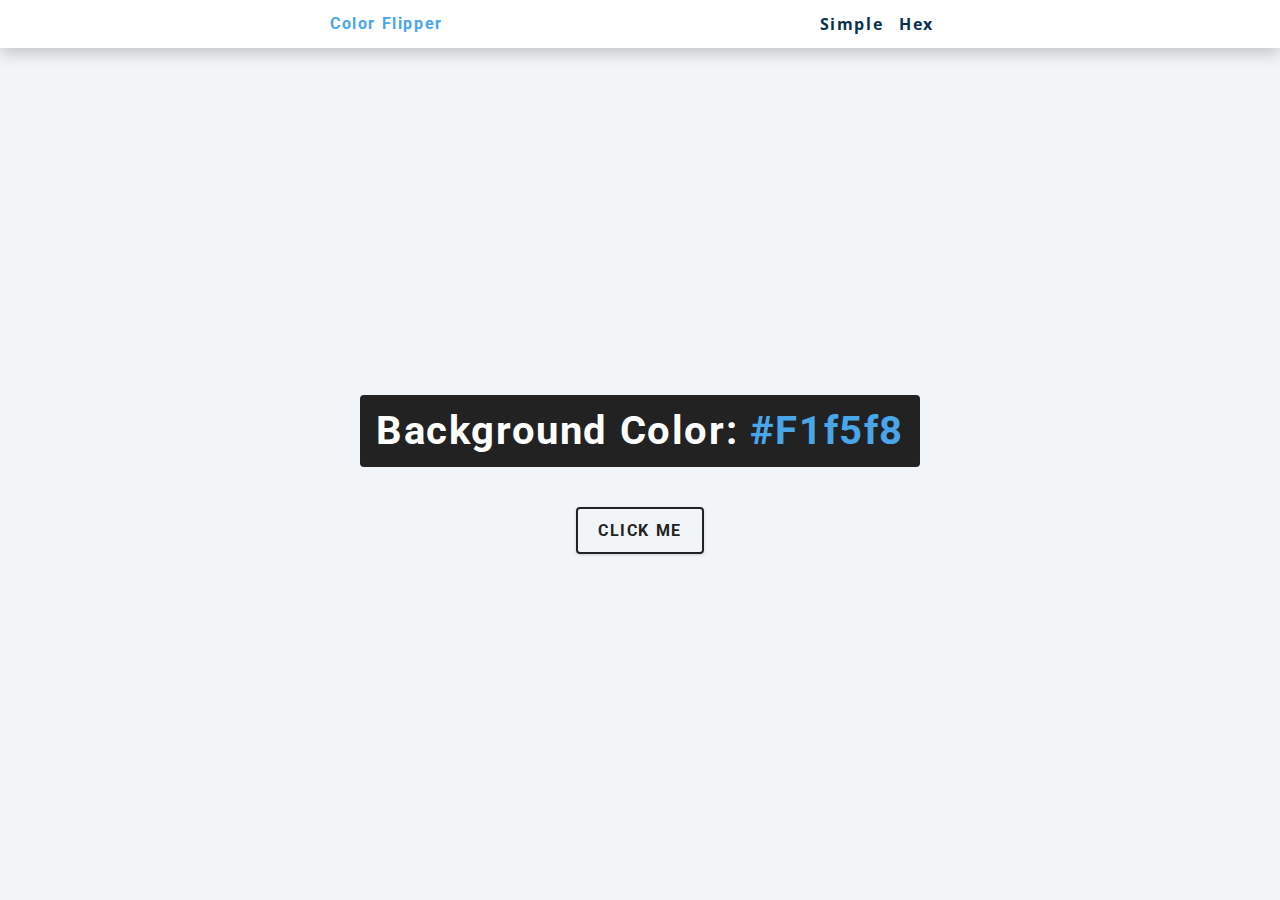
<file: colorFlipper/index.html>
<!DOCTYPE html>
<html lang="en">
<head>
    <meta charset="UTF-8">
    <meta name="viewport" content="width=device-width, initial-scale=1.0">
    <title>Color Flipper || Hex</title>
    <link rel="stylesheet" href="./style.css">
</head>
<body>
    <nav>
        <div class="nav-center">
            <h4>color flipper</h4>
            <ul class="nav-links">
                <li><a href="./index.html">simple</a></li>
                <li><a href="./hex.html">Hex</a></li>
            </ul>
        </div>
    </nav>

    <main>
        <div class="container">
            <h2>background color: <span class="color">#f1f5f8</span></h2>
            <button class="btn btn-hero" id="btn">click me</button>
        </div>
    </main>
    <script src="./hex.js"></script>
</body>
</html>
</file>
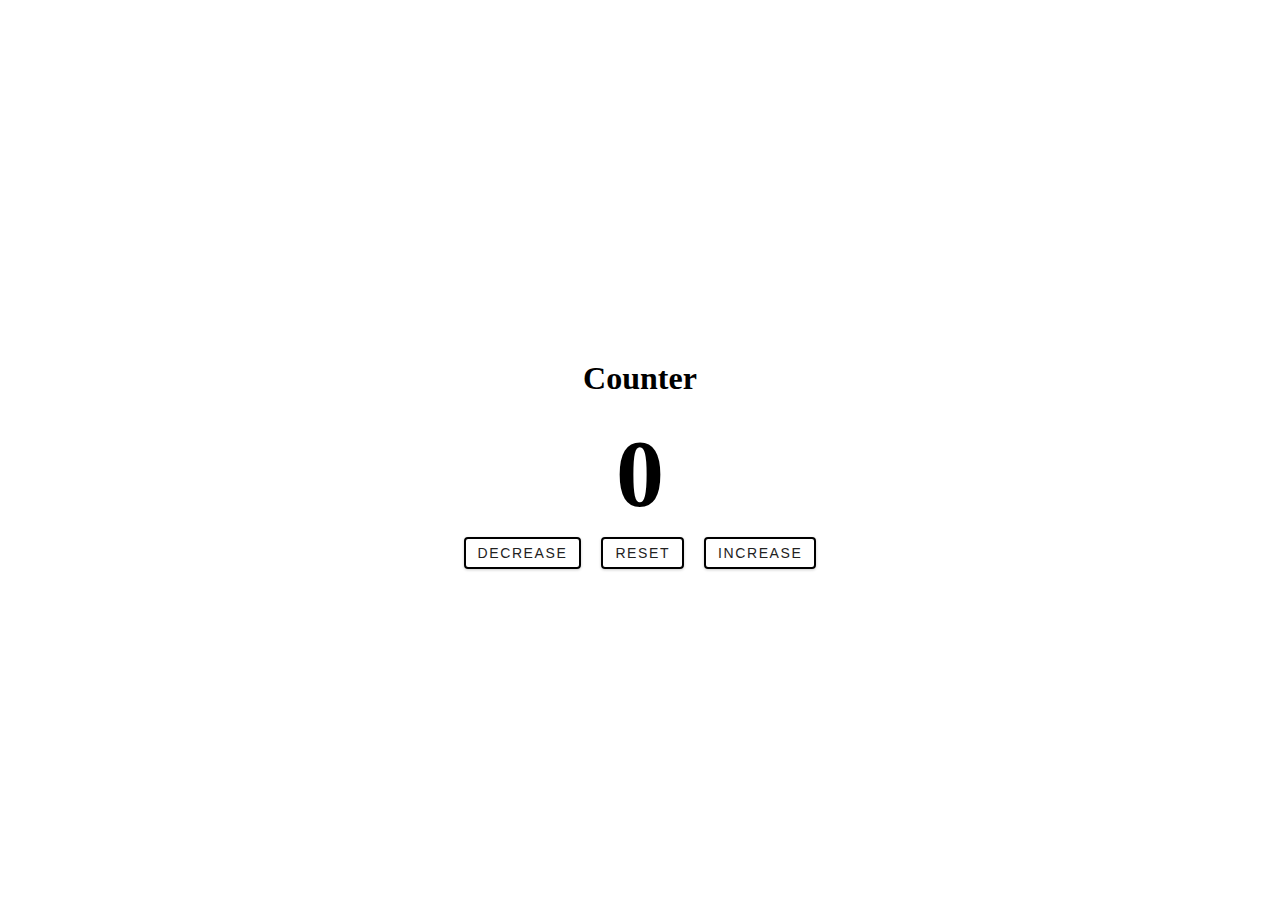
<file: counter/index.html>
<!DOCTYPE html>
<html lang="en">
<head>
    <meta charset="UTF-8">
    <meta name="viewport" content="width=device-width, initial-scale=1.0">
    <title>Counter</title>

    <link rel="stylesheet" href="./style.css">
</head>
<body>
    <main>
        <div class="container">
            <h1>Counter</h1>
            <span id="value">0</span>
            <div class="button-container">
                <button class="btn decrease">decrease</button>
                <button class="btn reset">reset</button>
                <button class="btn increase">increase</button>
            </div>
        </div>
    </main>
    <script src="app.js"></script>
</body>
</html>
</file>
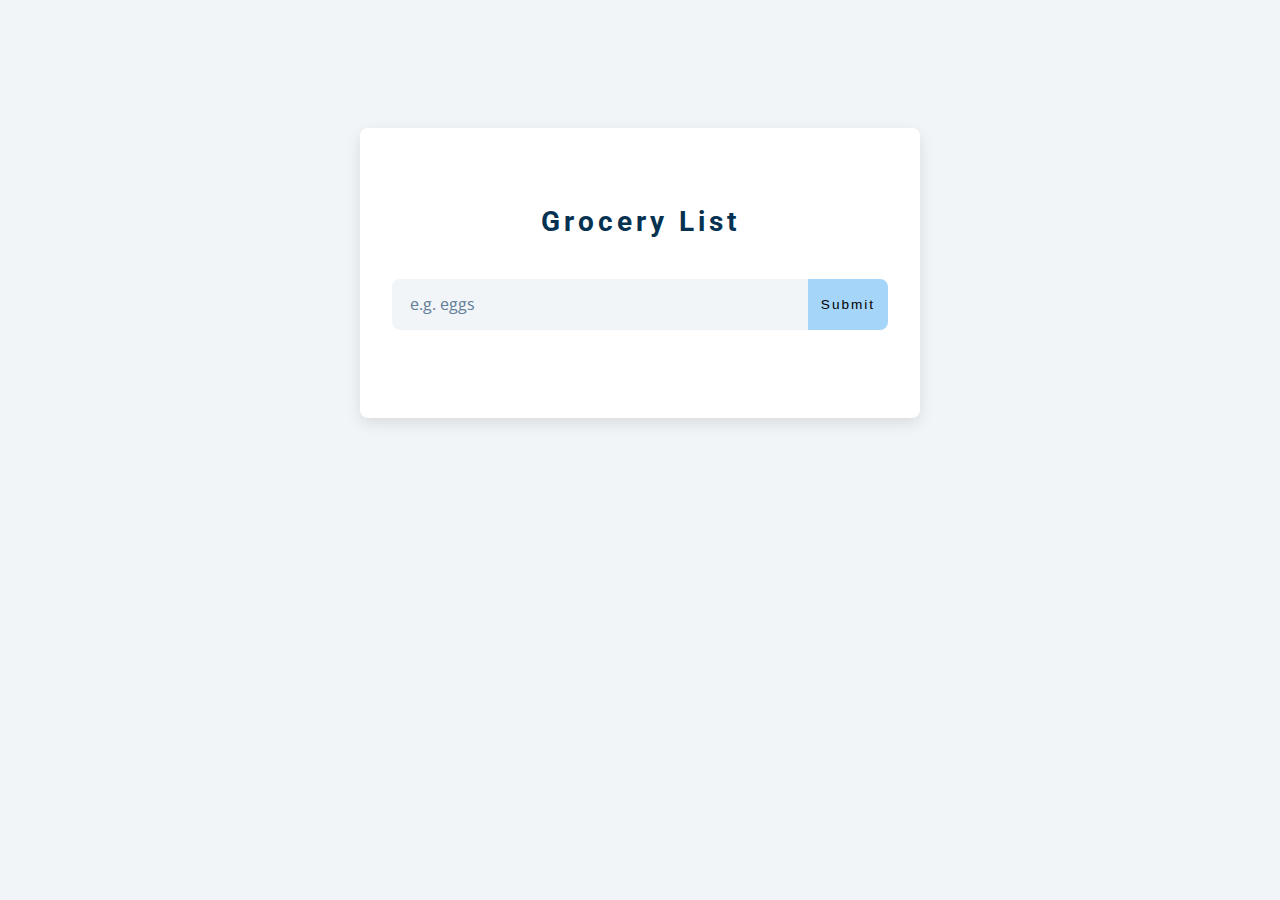
<file: GrocerryList/index.html>
<!DOCTYPE html>
<html lang="en">
  <head>
    <meta charset="UTF-8" />
    <meta name="viewport" content="width=device-width, initial-scale=1.0" />
    <title>Grocery Bud</title>
    <!-- font-awesome -->
    <link
      rel="stylesheet"
      href="https://cdnjs.cloudflare.com/ajax/libs/font-awesome/5.14.0/css/all.min.css"
    />
    <!-- styles -->
    <link rel="stylesheet" href="./style.css" />
  </head>
  <body>
    <section class="section-center">
      <!-- form -->
      <form class="grocery-form">
        <p class="alert"></p>
        <h3>grocery List</h3>
        <div class="form-control">
          <input type="text" id="grocery" placeholder="e.g. eggs" />
          <button type="submit" class="submit-btn">submit</button>
        </div>
      </form>
      <!-- list -->
      <div class="grocery-container">
        <div class="grocery-list"></div>
        <button class="clear-btn">clear items</button>
      </div>
    </section>
    <!-- javascript -->
    <script src="app.js"></script>
  </body>
</html>
</file>
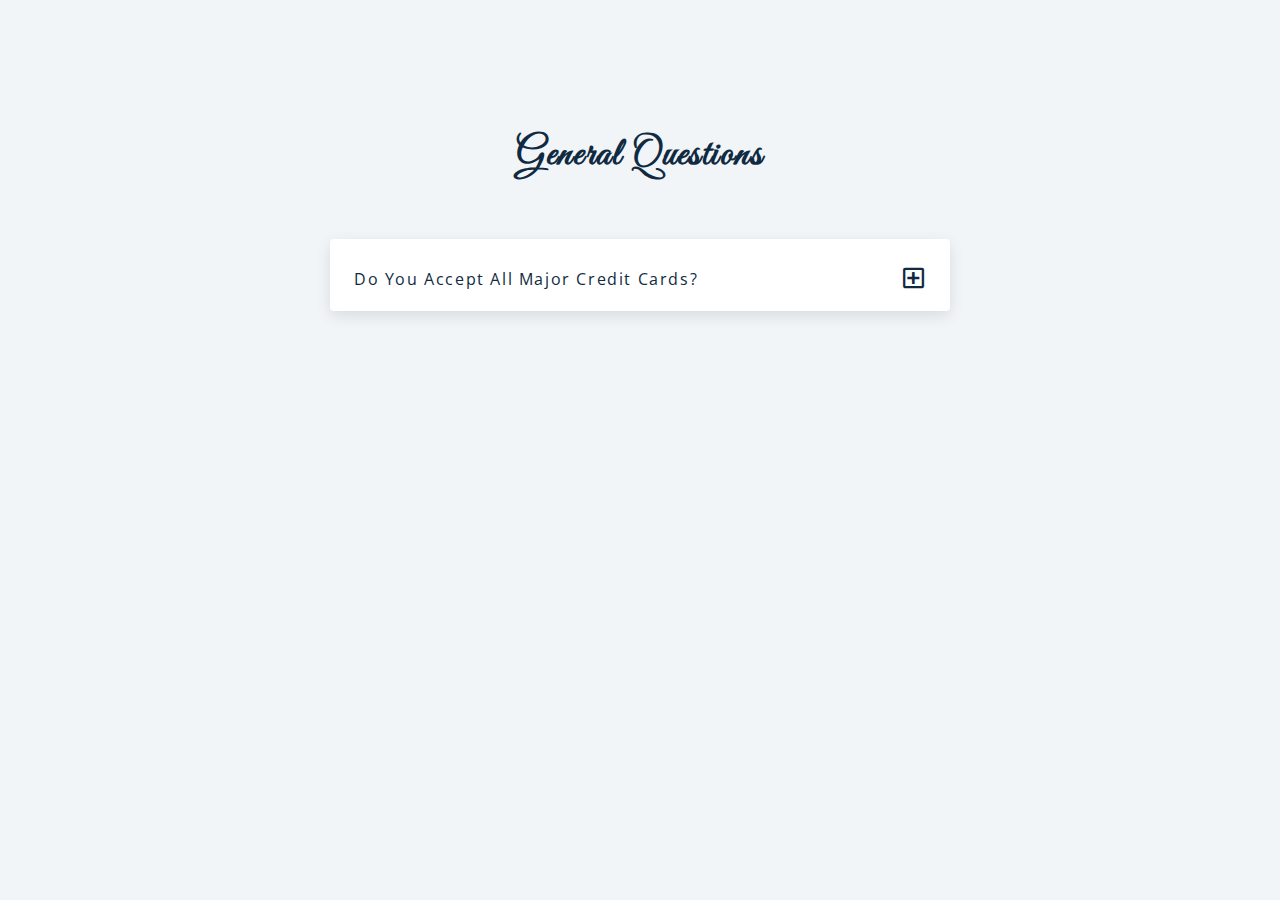
<file: Questions/index.html>
<!DOCTYPE html>
<html lang="en">
<head>
    <meta charset="UTF-8">
    <meta name="viewport" content="width=device-width, initial-scale=1.0">
    <title>Questions & Answers</title>

     <!-- font-awesome -->
     <link rel="stylesheet" href="https://cdnjs.cloudflare.com/ajax/libs/font-awesome/5.14.0/css/all.min.css" />
     <!-- extra fonts -->
     <link
       href="https://fonts.googleapis.com/css?family=Great+Vibes&display=swap"
       rel="stylesheet"
     />

        <!-- custom css -->
        <link rel="stylesheet" href="style.css" />
</head>
<body>
    <section class="questions">
        <div class="title">
            <h2>General Questions</h2>
        </div>

        <div class="section-center">
            <article class="question">
                <div class="question-title">
                    <p>do you accept all major credit cards?</p>
                    <button type="button" class="question-btn">
                      <span class="plus-icon">
                        <i class="far fa-plus-square"></i>
                      </span>
                      <span class="minus-icon">
                        <i class="far fa-minus-square"></i>
                      </span>
                    </button>
                  </div>
                  <!-- question text -->
                  <div class="question-text">
                    <p>
                      Lorem ipsum dolor sit amet, consectetur adipisicing elit. Est
                      dolore illo dolores quia nemo doloribus quaerat, magni numquam
                      repellat reprehenderit.
                    </p>
                  </div>
            </article>
        </div>
    </section>
</body>
</html>
</file>
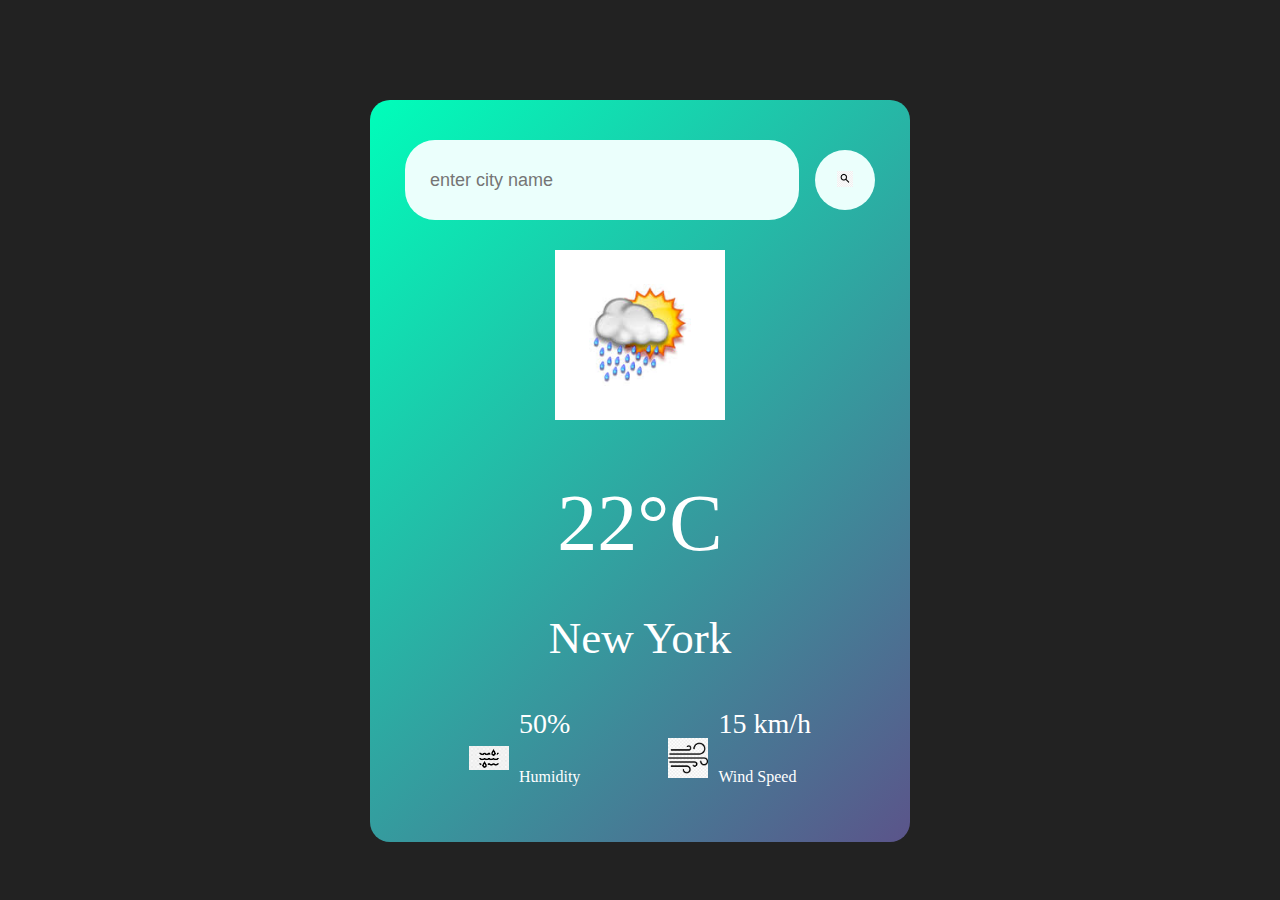
<file: weather/index.html>
<!DOCTYPE html>
<html lang="en">
<head>
    <meta charset="UTF-8">
    <meta name="viewport" content="width=device-width, initial-scale=1.0">
    <title>Weather App</title>
    <link rel="stylesheet" href="./style.css">
</head>
<body>
    <div class="card">
        <div class="search">
            <input type="text" placeholder="enter city name" spellcheck="false" >
            <button><img src="images/search.png" ></button>
        </div>

        <div class="weather">
            <img src="./images/rain.png" class="weather-icon">
            <h1 class="temp">22°C</h1> 
            <h2 class="city">New York</h2>  
            <div class="details">
                <div class="col">
                    <img src="./images/humidity.png" alt="">
                    <div>
                        <p class="humidity">50%</p>
                        <p>Humidity</p>
                    </div>
                </div>
                <div class="col">
                    <img src="./images/wind.png" alt="">
                    <div>
                        <p class="wind">15 km/h</p>
                        <p>Wind Speed</p>
                    </div>
                </div>
            </div> 
        </div>
    </div>


    <!-- script -->

    <script>
        const searchBox=document.querySelector('.search input');    
        const searchBtn=document.querySelector('.search button');
        getWeatherReport('New York');


        async function getWeatherReport(city){
            const url=`https://api.openweathermap.org/data/2.5/weather?q=${city}&appid=0c9b0b0b0b0b0b0b0b0b0b0b0b0b0b0b&units=metric`;
            const response=await fetch(url);
            const data=await response.json();
             console.log(data);
            /* showWeatherReport(data);*/
            document.querySelector('.city').innerHTML='data.name';
            document.querySelector('.temp').innerHTML=`${data.main.temp}<span>°C</span>`;
            document.querySelector('.humidity').innerHTML=`${data.main.humidity}%`;
            document.querySelector('.wind').innerHTML=`${data.wind.speed}km/h`;
               

        }


        searchBtn.addEventListener('click',()=>{
            // console.log(searchBox.value);
            // console.log(searchBox.value.trim());
            // console.log(searchBox.value.trim().length);
            if(searchBox.value.trim().length>0){
                // console.log('search');
                getWeatherReport(searchBox.value);
            }else{
                alert('Please enter a city name');
            }
            
        });

        getWeatherReport('New York');
    </script>
</body>
</html>
</file>
<file: colorFlipper/style.css>
@import url('https://fonts.googleapis.com/css?family=Open+Sans|Roboto:400,700&display=swap');



:root {
  /* dark shades of primary color*/
  --clr-primary-1: hsl(205, 86%, 17%);
  --clr-primary-2: hsl(205, 77%, 27%);
  --clr-primary-3: hsl(205, 72%, 37%);
  --clr-primary-4: hsl(205, 63%, 48%);
  /* primary/main color */
  --clr-primary-5: hsl(205, 78%, 60%);
  /* lighter shades of primary color */
  --clr-primary-6: hsl(205, 89%, 70%);
  --clr-primary-7: hsl(205, 90%, 76%);
  --clr-primary-8: hsl(205, 86%, 81%);
  --clr-primary-9: hsl(205, 90%, 88%);
  --clr-primary-10: hsl(205, 100%, 96%);
  /* darkest grey - used for headings */
  --clr-grey-1: hsl(209, 61%, 16%);
  --clr-grey-2: hsl(211, 39%, 23%);
  --clr-grey-3: hsl(209, 34%, 30%);
  --clr-grey-4: hsl(209, 28%, 39%);
  /* grey used for paragraphs */
  --clr-grey-5: hsl(210, 22%, 49%);
  --clr-grey-6: hsl(209, 23%, 60%);
  --clr-grey-7: hsl(211, 27%, 70%);
  --clr-grey-8: hsl(210, 31%, 80%);
  --clr-grey-9: hsl(212, 33%, 89%);
  --clr-grey-10: hsl(210, 36%, 96%);
  --clr-white: #fff;
  --clr-red-dark: hsl(360, 67%, 44%);
  --clr-red-light: hsl(360, 71%, 66%);
  --clr-green-dark: hsl(125, 67%, 44%);
  --clr-green-light: hsl(125, 71%, 66%);
  --clr-black: #222;
  --ff-primary: 'Roboto', sans-serif;
  --ff-secondary: 'Open Sans', sans-serif;
  --transition: all 0.3s linear;
  --spacing: 0.1rem;
  --radius: 0.25rem;
  --light-shadow: 0 5px 15px rgba(0, 0, 0, 0.1);
  --dark-shadow: 0 5px 15px rgba(0, 0, 0, 0.2);
  --max-width: 1170px;
  --fixed-width: 620px;
}
/*
=============== 
Global Styles
===============
*/

*,
::after,
::before {
  margin: 0;
  padding: 0;
  box-sizing: border-box;
}
body {
  font-family: var(--ff-secondary);
  background: var(--clr-grey-10);
  color: var(--clr-grey-1);
  line-height: 1.5;
  font-size: 0.875rem;
}
ul {
  list-style-type: none;
}
a {
  text-decoration: none;
}
h1,
h2,
h3,
h4 {
  letter-spacing: var(--spacing);
  text-transform: capitalize;
  line-height: 1.25;
  margin-bottom: 0.75rem;
  font-family: var(--ff-primary);
}
h1 {
  font-size: 3rem;
}
h2 {
  font-size: 2rem;
}
h3 {
  font-size: 1.25rem;
}
h4 {
  font-size: 0.875rem;
}
p {
  margin-bottom: 1.25rem;
  color: var(--clr-grey-5);
}
@media screen and (min-width: 800px) {
  h1 {
    font-size: 4rem;
  }
  h2 {
    font-size: 2.5rem;
  }
  h3 {
    font-size: 1.75rem;
  }
  h4 {
    font-size: 1rem;
  }
  body {
    font-size: 1rem;
  }
  h1,
  h2,
  h3,
  h4 {
    line-height: 1;
  }
}
/*  global classes */

/* section */
.section {
  padding: 5rem 0;
}

.section-center {
  width: 90vw;
  margin: 0 auto;
  max-width: 1170px;
}
@media screen and (min-width: 992px) {
  .section-center {
    width: 95vw;
  }
}
main {
  min-height: 100vh;
  display: grid;
  place-items: center;
}

/*
=============== 
Nav
===============
*/
nav {
  background: var(--clr-white);
  height: 3rem;
  display: grid;
  align-items: center;
  box-shadow: var(--dark-shadow);
}
.nav-center {
  width: 90vw;
  max-width: var(--fixed-width);
  margin: 0 auto;
  display: flex;
  align-items: center;
  justify-content: space-between;
}
.nav-center h4 {
  margin-bottom: 0;
  color: var(--clr-primary-5);
}
.nav-links {
  display: flex;
}
nav a {
  text-transform: capitalize;
  font-weight: 700;
  font-size: 1rem;
  color: var(--clr-primary-1);
  letter-spacing: var(--spacing);
  margin-right: 1rem;
}
nav a:hover {
  color: var(--clr-primary-5);
}
/*
=============== 
Container
===============
*/
main {
  min-height: calc(100vh - 3rem);
  display: grid;
  place-items: center;
}
.container {
  text-align: center;
}
.container h2 {
  background: var(--clr-black);
  color: var(--clr-white);
  padding: 1rem;
  border-radius: var(--radius);
  margin-bottom: 2.5rem;
}
.color {
  color: var(--clr-primary-5);
}
.btn-hero {
  font-family: var(--ff-primary);
  text-transform: uppercase;
  background: transparent;
  color: var(--clr-black);
  letter-spacing: var(--spacing);
  display: inline-block;
  font-weight: 700;
  transition: var(--transition);
  border: 2px solid var(--clr-black);
  cursor: pointer;
  box-shadow: 0 1px 3px rgba(72, 63, 63, 0.2);
  border-radius: var(--radius);
  font-size: 1rem;
  padding: 0.75rem 1.25rem;
}
.btn-hero:hover {
  color: var(--clr-white);
  background: var(--clr-black);
}
</file>
<file: counter/style.css>
@import url("https://fonts.googleapis.com/css?family=Open+Sans|Roboto:400,700&display=swap");





main {
  min-height: 100vh;
  display: grid;
  place-items: center;
}
.container {
  text-align: center;
}

#value {
  font-size: 6rem;
  font-weight: bold;
}

.btn {
  text-transform: uppercase;
  background: transparent;
  color: #222;
  padding: 0.375rem 0.75rem;
  letter-spacing: 0.1rem;
  display: inline-block;
  transition: all 0.3s linear;
  font-size: 0.875rem;
  border: 2px solid black;
  cursor: pointer;
  box-shadow: 0 1px 3px rgba(0, 0, 0, 0.2);
  border-radius: 0.25rem;
  margin: 0.5rem;
}

.btn:hover {
  color: white;
  background: black;
}
</file>
<file: GrocerryList/style.css>
/*
=============== 
Fonts
===============
*/
@import url('https://fonts.googleapis.com/css?family=Open+Sans|Roboto:400,700&display=swap');

/*
=============== 
Variables
===============
*/

:root {
  /* dark shades of primary color*/
  --clr-primary-1: hsl(205, 86%, 17%);
  --clr-primary-2: hsl(205, 77%, 27%);
  --clr-primary-3: hsl(205, 72%, 37%);
  --clr-primary-4: hsl(205, 63%, 48%);
  /* primary/main color */
  --clr-primary-5: #49a6e9;
  /* lighter shades of primary color */
  --clr-primary-6: hsl(205, 89%, 70%);
  --clr-primary-7: hsl(205, 90%, 76%);
  --clr-primary-8: hsl(205, 86%, 81%);
  --clr-primary-9: hsl(205, 90%, 88%);
  --clr-primary-10: hsl(205, 100%, 96%);
  /* darkest grey - used for headings */
  --clr-grey-1: hsl(209, 61%, 16%);
  --clr-grey-2: hsl(211, 39%, 23%);
  --clr-grey-3: hsl(209, 34%, 30%);
  --clr-grey-4: hsl(209, 28%, 39%);
  /* grey used for paragraphs */
  --clr-grey-5: hsl(210, 22%, 49%);
  --clr-grey-6: hsl(209, 23%, 60%);
  --clr-grey-7: hsl(211, 27%, 70%);
  --clr-grey-8: hsl(210, 31%, 80%);
  --clr-grey-9: hsl(212, 33%, 89%);
  --clr-grey-10: hsl(210, 36%, 96%);
  --clr-white: #fff;
  --clr-red-dark: hsl(360, 67%, 44%);
  --clr-red-light: hsl(360, 71%, 66%);
  --clr-green-dark: hsl(125, 67%, 44%);
  --clr-green-light: hsl(125, 71%, 66%);
  --clr-black: #222;
  --ff-primary: 'Roboto', sans-serif;
  --ff-secondary: 'Open Sans', sans-serif;
  --transition: all 0.3s linear;
  --spacing: 0.25rem;
  --radius: 0.5rem;
  --light-shadow: 0 5px 15px rgba(0, 0, 0, 0.1);
  --dark-shadow: 0 5px 15px rgba(0, 0, 0, 0.2);
  --max-width: 1170px;
  --fixed-width: 620px;
}
/*
=============== 
Global Styles
===============
*/

*,
::after,
::before {
  margin: 0;
  padding: 0;
  box-sizing: border-box;
}
body {
  font-family: var(--ff-secondary);
  background: var(--clr-grey-10);
  color: var(--clr-grey-1);
  line-height: 1.5;
  font-size: 0.875rem;
}
ul {
  list-style-type: none;
}
a {
  text-decoration: none;
}
img:not(.logo) {
  width: 100%;
}
img {
  display: block;
}

h1,
h2,
h3,
h4 {
  letter-spacing: var(--spacing);
  text-transform: capitalize;
  line-height: 1.25;
  margin-bottom: 0.75rem;
  font-family: var(--ff-primary);
}
h1 {
  font-size: 3rem;
}
h2 {
  font-size: 2rem;
}
h3 {
  font-size: 1.25rem;
}
h4 {
  font-size: 0.875rem;
}
p {
  margin-bottom: 1.25rem;
  color: var(--clr-grey-5);
}
@media screen and (min-width: 800px) {
  h1 {
    font-size: 4rem;
  }
  h2 {
    font-size: 2.5rem;
  }
  h3 {
    font-size: 1.75rem;
  }
  h4 {
    font-size: 1rem;
  }
  body {
    font-size: 1rem;
  }
  h1,
  h2,
  h3,
  h4 {
    line-height: 1;
  }
}
/*  global classes */

.btn {
  text-transform: uppercase;
  background: transparent;
  color: var(--clr-black);
  padding: 0.375rem 0.75rem;
  letter-spacing: var(--spacing);
  display: inline-block;
  transition: var(--transition);
  font-size: 0.875rem;
  border: 2px solid var(--clr-black);
  cursor: pointer;
  box-shadow: 0 1px 3px rgba(0, 0, 0, 0.2);
  border-radius: var(--radius);
}
.btn:hover {
  color: var(--clr-white);
  background: var(--clr-black);
}
/* section */
.section {
  padding: 5rem 0;
}

.section-center {
  width: 90vw;
  margin: 0 auto;
  max-width: 35rem;
  margin-top: 8rem;
}
@media screen and (min-width: 992px) {
  .section-center {
    width: 95vw;
  }
}
main {
  min-height: 100vh;
  display: grid;
  place-items: center;
}
/*
=============== 
Grocery List
===============
*/
.section-center {
  background: var(--clr-white);
  border-radius: var(--radius);
  box-shadow: var(--light-shadow);
  transition: var(--transition);
  padding: 2rem;
}
.section-center:hover {
  box-shadow: var(--dark-shadow);
}
.alert {
  margin-bottom: 1rem;
  height: 2rem;
  display: grid;
  align-items: center;
  text-align: center;
  font-size: 0.7rem;
  border-radius: 0.25rem;
  letter-spacing: var(--spacing);
  text-transform: capitalize;
  border-radius: 7px;
}
.alert-danger {
  color: #721c24;
  background: #f8d7da;
}
.alert-success {
  color: #155724;
  background: #d4edda;
}
.grocery-form h3 {
  color: var(--clr-primary-1);
  margin-bottom: 2.7rem;
  text-align: center;
}
.form-control {
  display: flex;
  justify-content: center;
}
#grocery {
  padding: 0.9rem;
  padding-left: 1rem;
  background: var(--clr-grey-10);
  border-top-left-radius: var(--radius);
  border-bottom-left-radius: var(--radius);
  border-color: transparent;
  font-size: 1rem;
  flex: 1 0 auto;
  color: var(--clr-grey-5);
}
#grocery::placeholder {
  font-family: var(--ff-secondary);
  color: var(--clr-grey-5);
}
.submit-btn {
  background: var(--clr-primary-8);
  border-color: transparent;
  flex: 0 0 5rem;
  display: grid;
  align-items: center;
  padding: 0.25rem;
  text-transform: capitalize;
  letter-spacing: 2px;
  border-top-right-radius: var(--radius);
  border-bottom-right-radius: var(--radius);
  cursor: pointer;
  content: var(--clr-primary-5);
  transition: var(--transition);
  font-size: 0.85rem;
}
.submit-btn:hover {
  background: var(--clr-primary-5);
  color: var(--clr-white);
}

.grocery-container {
  margin-top: 2rem;
  transition: var(--transition);
  visibility: hidden;
}
.show-container {
  visibility: visible;
}
.grocery-item {
  display: flex;
  align-items: center;
  justify-content: space-between;
  margin-bottom: 0.5rem;
  transition: var(--transition);
  padding: 0.25rem 1rem;
  border-radius: var(--radius);
  text-transform: capitalize;
}
.grocery-item:hover {
  color: var(--clr-grey-5);
  background: var(--clr-grey-10);
}
.grocery-item:hover .title {
  color: var(--clr-grey-5);
}
.title {
  margin-bottom: 0;
  color: var(--clr-grey-1);
  letter-spacing: 2px;
  transition: var(--transition);
}
.edit-btn,
.delete-btn {
  background: transparent;
  border-color: transparent;
  cursor: pointer;
  font-size: 0.7rem;
  margin: 0 0.15rem;
  transition: var(--transition);
}
.edit-btn {
  color: var(--clr-green-light);
}
.edit-btn:hover {
  color: var(--clr-green-dark);
}
.delete-btn {
  color: var(--clr-red-light);
}
.delete-btn:hover {
  color: var(--clr-red-dark);
}
.clear-btn {
  text-transform: capitalize;
  width: 10rem;
  height: 1.5rem;
  display: grid;
  align-items: center;
  background: transparent;
  border-color: transparent;
  color: var(--clr-red-light);
  margin: 0 auto;
  font-size: 0.85rem;
  letter-spacing: var(--spacing);
  cursor: pointer;
  transition: var(--transition);
  margin-top: 1.25rem;
}
.clear-btn:hover {
  color: var(--clr-red-dark);
}
</file>
<file: Questions/style.css>
@import url("https://fonts.googleapis.com/css?family=Open+Sans|Roboto:400,700&display=swap");


:root{
    --clr-primary-1: hsl(205, 86%, 17%);
    --clr-primary-2: hsl(205, 77%, 27%);
    --clr-primary-3: hsl(205, 72%, 37%);
    --clr-primary-4: hsl(205, 63%, 48%);
    --clr-primary-5: hsl(205, 78%, 60%);
    --clr-primary-6: hsl(205, 89%, 70%);
    --clr-primary-7: hsl(205, 90%, 76%);
    --clr-primary-8: hsl(205, 86%, 81%);
    --clr-primary-9: hsl(205, 90%, 88%);
    --clr-primary-10: hsl(205, 100%, 96%);

    --clr-grey-1: hsl(209, 61%, 16%);
    --clr-grey-2: hsl(211, 39%, 23%);
    --clr-grey-3: hsl(209, 34%, 30%);
    --clr-grey-4: hsl(209, 28%, 39%);
    --clr-grey-5: hsl(210, 22%, 49%);
    --clr-grey-6: hsl(209, 23%, 60%);
    --clr-grey-7: hsl(211, 27%, 70%);
    --clr-grey-8: hsl(210, 31%, 80%);
    --clr-grey-9: hsl(212, 33%, 89%);
    --clr-grey-10: hsl(210, 36%, 96%);

    --clr-white: #fff;
    --clr-red-dark: hsl(360, 67%, 44%);
    --clr-red-light: hsl(360, 71%, 66%);
    --clr-green-dark: hsl(125, 67%, 44%);
    --clr-green-light: hsl(125, 71%, 66%);
    --clr-black: #222;
    --ff-primary: "Roboto", sans-serif;
    --ff-secondary: "Open Sans", sans-serif;
    --transition: all 0.3s linear;
    --spacing: 0.1rem;
    --radius: 0.25rem;
    --light-shadow: 0 5px 15px rgba(0, 0, 0, 0.1);
    --dark-shadow: 0 5px 15px rgba(0, 0, 0, 0.2);
    --max-width: 1170px;
    --fixed-width: 620px;

}

*,
::after,
::before{
    margin: 0;
    padding: 0;
    box-sizing: border-box;
}

body{
    font-family: var(--ff-secondary);
    background: var(--clr-grey-10);
    color: var(--clr-grey-1);
    line-height: 1.5;
    font-size: 0.875rem;
}

ul{
    list-style-type: none;
}

a{
    text-decoration: none;
}

img:not(.logo){
    width: 100%;
}

img {
    display: block;
  }
  
  h1,
  h2,
  h3,
  h4 {
    letter-spacing: var(--spacing);
    text-transform: capitalize;
    line-height: 1.25;
    margin-bottom: 0.75rem;
    font-family: var(--ff-primary);
  }
  h1 {
    font-size: 3rem;
  }
  h2 {
    font-size: 2rem;
  }
  h3 {
    font-size: 1.25rem;
  }
  h4 {
    font-size: 0.875rem;
  }
  p {
    margin-bottom: 1.25rem;
    color: var(--clr-grey-5);
  }
  @media screen and (min-width: 800px) {
    h1 {
      font-size: 4rem;
    }
    h2 {
      font-size: 2.5rem;
    }
    h3 {
      font-size: 1.75rem;
    }
    h4 {
      font-size: 1rem;
    }
    body {
      font-size: 1rem;
    }
    h1,
    h2,
    h3,
    h4 {
      line-height: 1;
    }
  }
  /*  global classes */
  
  .btn {
    text-transform: uppercase;
    background: transparent;
    color: var(--clr-black);
    padding: 0.375rem 0.75rem;
    letter-spacing: var(--spacing);
    display: inline-block;
    transition: var(--transition);
    font-size: 0.875rem;
    border: 2px solid var(--clr-black);
    cursor: pointer;
    box-shadow: 0 1px 3px rgba(0, 0, 0, 0.2);
    border-radius: var(--radius);
  }
  .btn:hover {
    color: var(--clr-white);
    background: var(--clr-black);
  }
  /* section */
  .section {
    padding: 5rem 0;
  }
  
  .section-center {
    width: 90vw;
    margin: 0 auto;
    max-width: 1170px;
  }
  @media screen and (min-width: 992px) {
    .section-center {
      width: 95vw;
    }
  }
  main {
    min-height: 100vh;
    display: grid;
    place-items: center;
  }
  /*
  =============== 
  Questions
  ===============
  */
  .title {
    margin-top: 15vh;
    margin-bottom: 4rem;
  }
  .title h2 {
    color: var(--clr-gold);
    font-family: "Great Vibes", cursive;
    text-align: center;
  }
  .section-center {
    max-width: var(--fixed-width);
  }
  .question {
    background: var(--clr-white);
    border-radius: var(--radius);
    box-shadow: var(--light-shadow);
    padding: 1.5rem 1.5rem 0 1.5rem;
    margin-bottom: 2rem;
  }
  .question-title {
    display: flex;
    justify-content: space-between;
    align-items: center;
    text-transform: capitalize;
    padding-bottom: 1rem;
  }
  
  .question-title p {
    margin-bottom: 0;
    letter-spacing: var(--spacing);
    color: var(--clr-grey-1);
  }
  .question-btn {
    font-size: 1.5rem;
    background: transparent;
    border-color: transparent;
    cursor: pointer;
    color: var(--clr-gold);
    transition: var(--transition);
  }
  .question-btn:hover {
    transform: rotate(90deg);
  }
  .question-text {
    padding: 1rem 0 1.5rem 0;
    border-top: 1px solid rgba(0, 0, 0, 0.2);
  }
  .question-text p {
    margin-bottom: 0;
  }
  /* hide text */
  .question-text {
    display: none;
  }
  .show-text .question-text {
    display: block;
  }
  .minus-icon {
    display: none;
  }
  .show-text .minus-icon {
    display: inline;
  }
  .show-text .plus-icon {
    display: none;
  }
</file>
<file: weather/style.css>
body {
    background: #222;
}

.card {
    width: 90%;
    max-width: 470px;
    background: linear-gradient(135deg, #00feba, #5b548a);
    color: #fff;
    margin: 100px auto 0;
    border-radius: 20px;
    padding: 40px 35px;
    text-align: center;
}

.search {
    width: 100%;
    display: flex;
    align-items: center;
    justify-content: space-around;

}

.search input {
    border: 0;
    outline: 0;
    background: #ebfffc;
    color: #555;
    padding: 10px 25px;
    height: 60px;
    border-radius: 30px;
    flex: 1;
    margin-right: 16px;
    font-size: 18px;
}

.search button {
    border: 0;
    outline: 0;
    background: #ebfffc;
    border-radius: 30px;
    width: 60px;
    height: 60px;
    cursor: pointer;

}

.search button img{
    width: 16px;
}

.weather-icon {
    width: 170px;
    margin-top: 30px;

}

.weather h1 {
    font-size: 80px;
    font-weight: 500;
}

.weather h2 {
    font-size: 45px;
    font-weight: 400;
    margin-top: -10px;
}

.details {
    display: flex;
    justify-content: space-around;
    margin-top: 50px;
    align-items: center;
    padding: 0 20px;
}

.col{
    display:flex ;
    align-items: center;
    text-align: left;
}

.col img{
    width: 40px;
    margin-right: 10px;
}

.humidity, .wind{
   font-size: 28px;
   margin-top: -6px;
}
</file>
